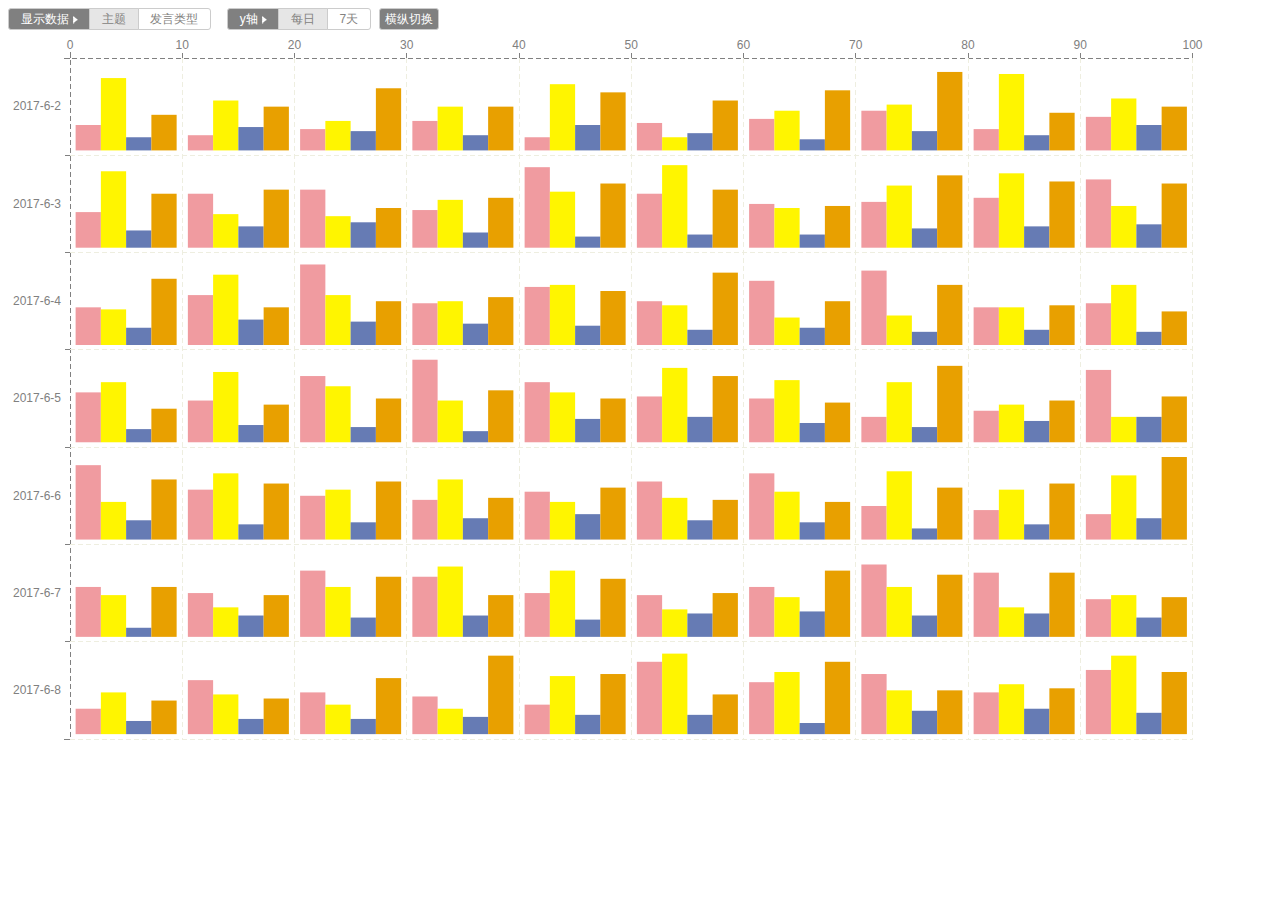
<file: html/2score.html>
﻿<!DOCTYPE html>
<html>
<head>
	<title>矩阵图</title>
	<!-- 引入 Bootstrap -->
    <link href="../css/bootstrap.min.css" rel="stylesheet">
	<link rel="stylesheet" href="../css/2score.css" />
	<link rel="stylesheet" href="../css/layui.css" />
</head>
<body>
	<div>
		<div class="buttonn">
			<div class="btn-group btn-group-xs">
				<div class="btn btn-default" style="background:gray;color:white;">&nbsp;&nbsp;显示数据<img src="../img/button.png">&nbsp;&nbsp;</div>
				<button id="b1" type="button" onclick="topicClick()" class="btn btn-default">&nbsp;&nbsp;主题&nbsp;&nbsp;</button>
				<button id="b2" type="button" onclick="classClick()" class="btn btn-default">&nbsp;&nbsp;发言类型&nbsp;&nbsp;</button>
			</div>
		</div>
		<div class="buttonn">
			<div class="btn-group btn-group-xs">
				<div class="btn btn-default" style="background:gray;color:white;">&nbsp;&nbsp;y轴<img src="../img/button.png">&nbsp;&nbsp;</div>
				<button id="b3" type="button" onclick="dayClick()" class="btn btn-default">&nbsp;&nbsp;每日&nbsp;&nbsp;</button>
				<button id="b4" type="button" onclick="weekClick()" class="btn btn-default">&nbsp;&nbsp;7天&nbsp;&nbsp;</button>
			</div>
		</div>
		<button id="b5" type="button" onclick="turnClick()" class="btn btn-default btn-xs">横纵切换</button>
	</div>
</body>
<!--[if lt IE 9]>
   <script src="https://oss.maxcdn.com/libs/html5shiv/3.7.0/html5shiv.js"></script>
   <script src="https://oss.maxcdn.com/libs/respond.js/1.3.0/respond.min.js"></script>
<![endif]-->
<script src="../js/jquery.min.js"></script>
<script src="../js/D3/scoreView.js"></script>
<script src = "../js/d3.min.js" charset = "utf-8"></script>
<script src = "../js/DOM/scoreHtml.js"></script>
</html>
</file>
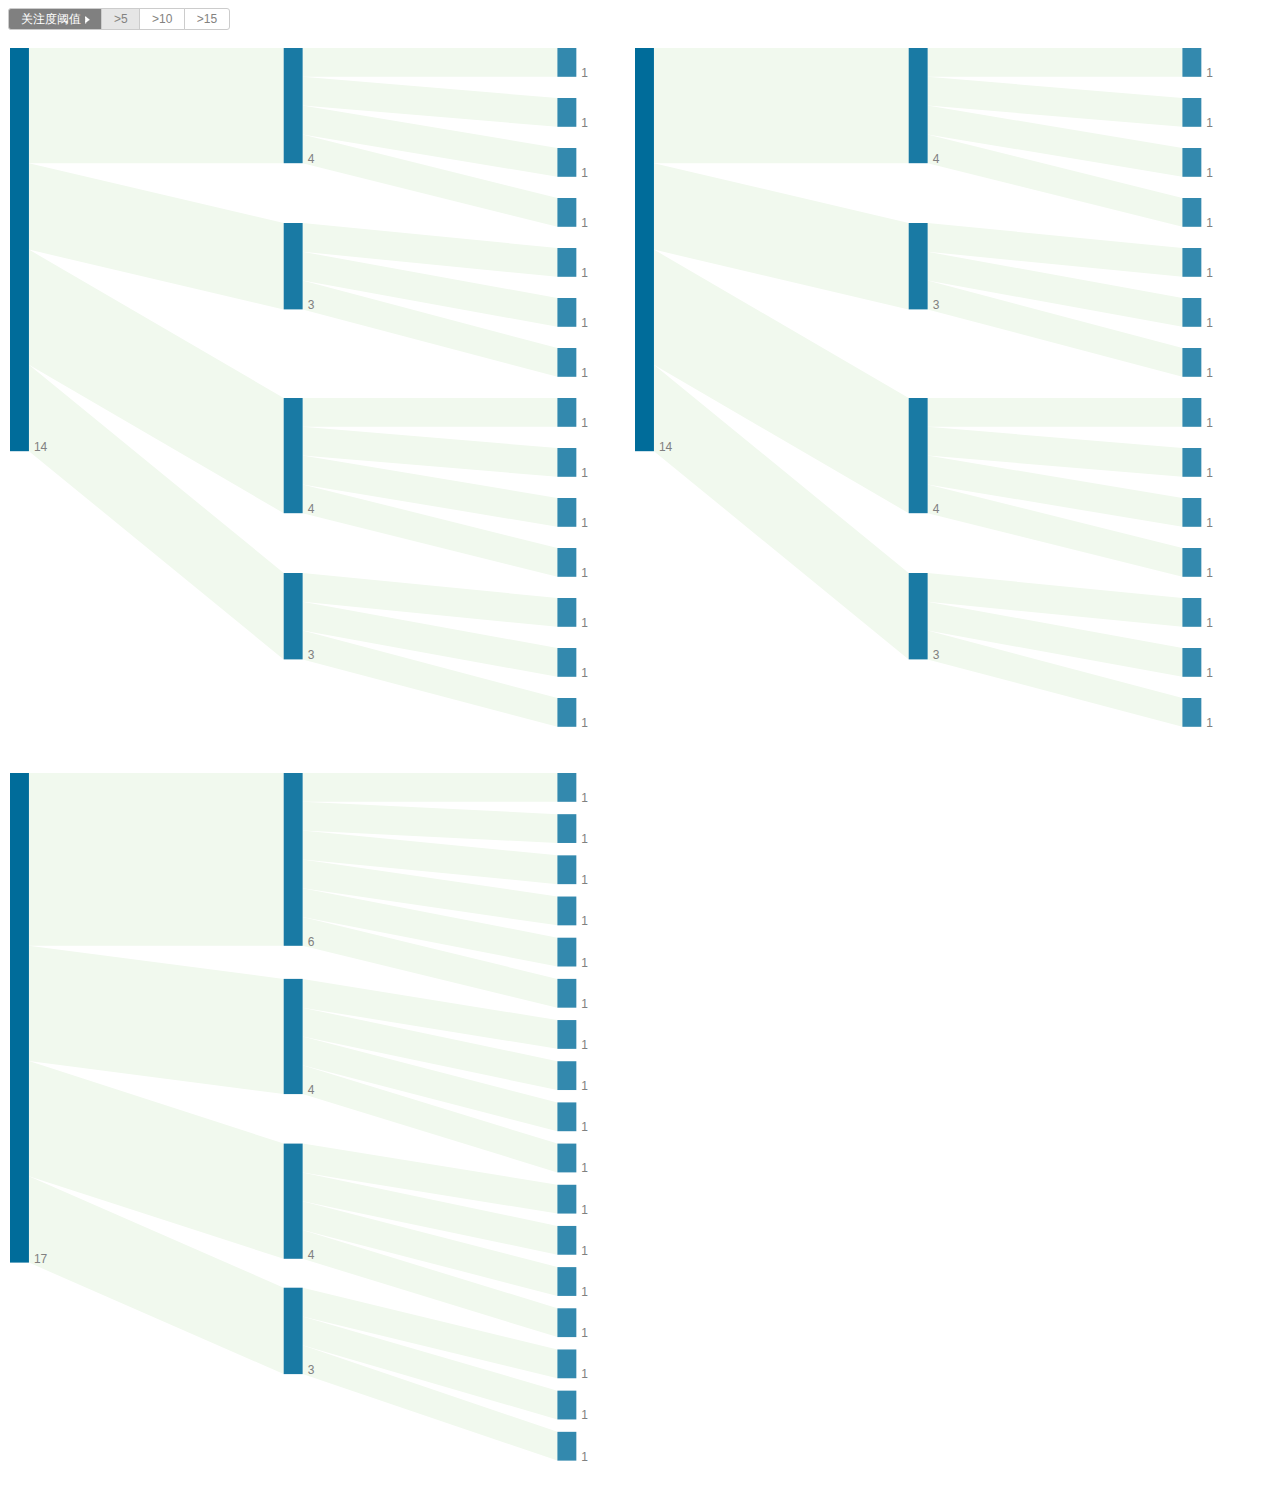
<file: html/4attention.html>
﻿<!DOCTYPE html>
<html>
<head>
	<title>树状图</title>
	<!-- 引入 Bootstrap -->
    <link href="../css/bootstrap.min.css" rel="stylesheet">
	<link rel="stylesheet" href="../css/4attention.css" />
	<link rel="stylesheet" href="../css/layui.css" />
</head>
<body>
	<div class="buttonn">
		<div class="btn-group  btn-group-xs">
			<div class="btn btn-default" style="background:gray;color:white;">&nbsp;&nbsp;关注度阈值<img src="../img/button.png">&nbsp;&nbsp;</div>
			<button id="b1" type="button" onclick="five()" class="btn btn-default" style="color:#838280;">&nbsp;&nbsp;>5&nbsp;&nbsp;</button>
			<button id="b2" type="button" onclick="ten()" class="btn btn-default" style="color:#838280;">&nbsp;&nbsp;>10&nbsp;&nbsp;</button>
			<button id="b3" type="button" onclick="fifteen()" class="btn btn-default" style="color:#838280;">&nbsp;&nbsp;>15&nbsp;&nbsp;</button>
		</div>
	</div>
	<div class="attent">
	</div>
</body>
<!--[if lt IE 9]>
   <script src="https://oss.maxcdn.com/libs/html5shiv/3.7.0/html5shiv.js"></script>
   <script src="https://oss.maxcdn.com/libs/respond.js/1.3.0/respond.min.js"></script>
<![endif]-->
<script src = "../js/d3.min.js" charset = "utf-8"></script>
<script src="../js/D3/attentView.js"></script>
<script src="../js/D3/attentView_new.js"></script>
<script src="../js/jquery.min.js"></script>
<script src="../js/DOM/attentHtml.js"></script>
</html>
</file>
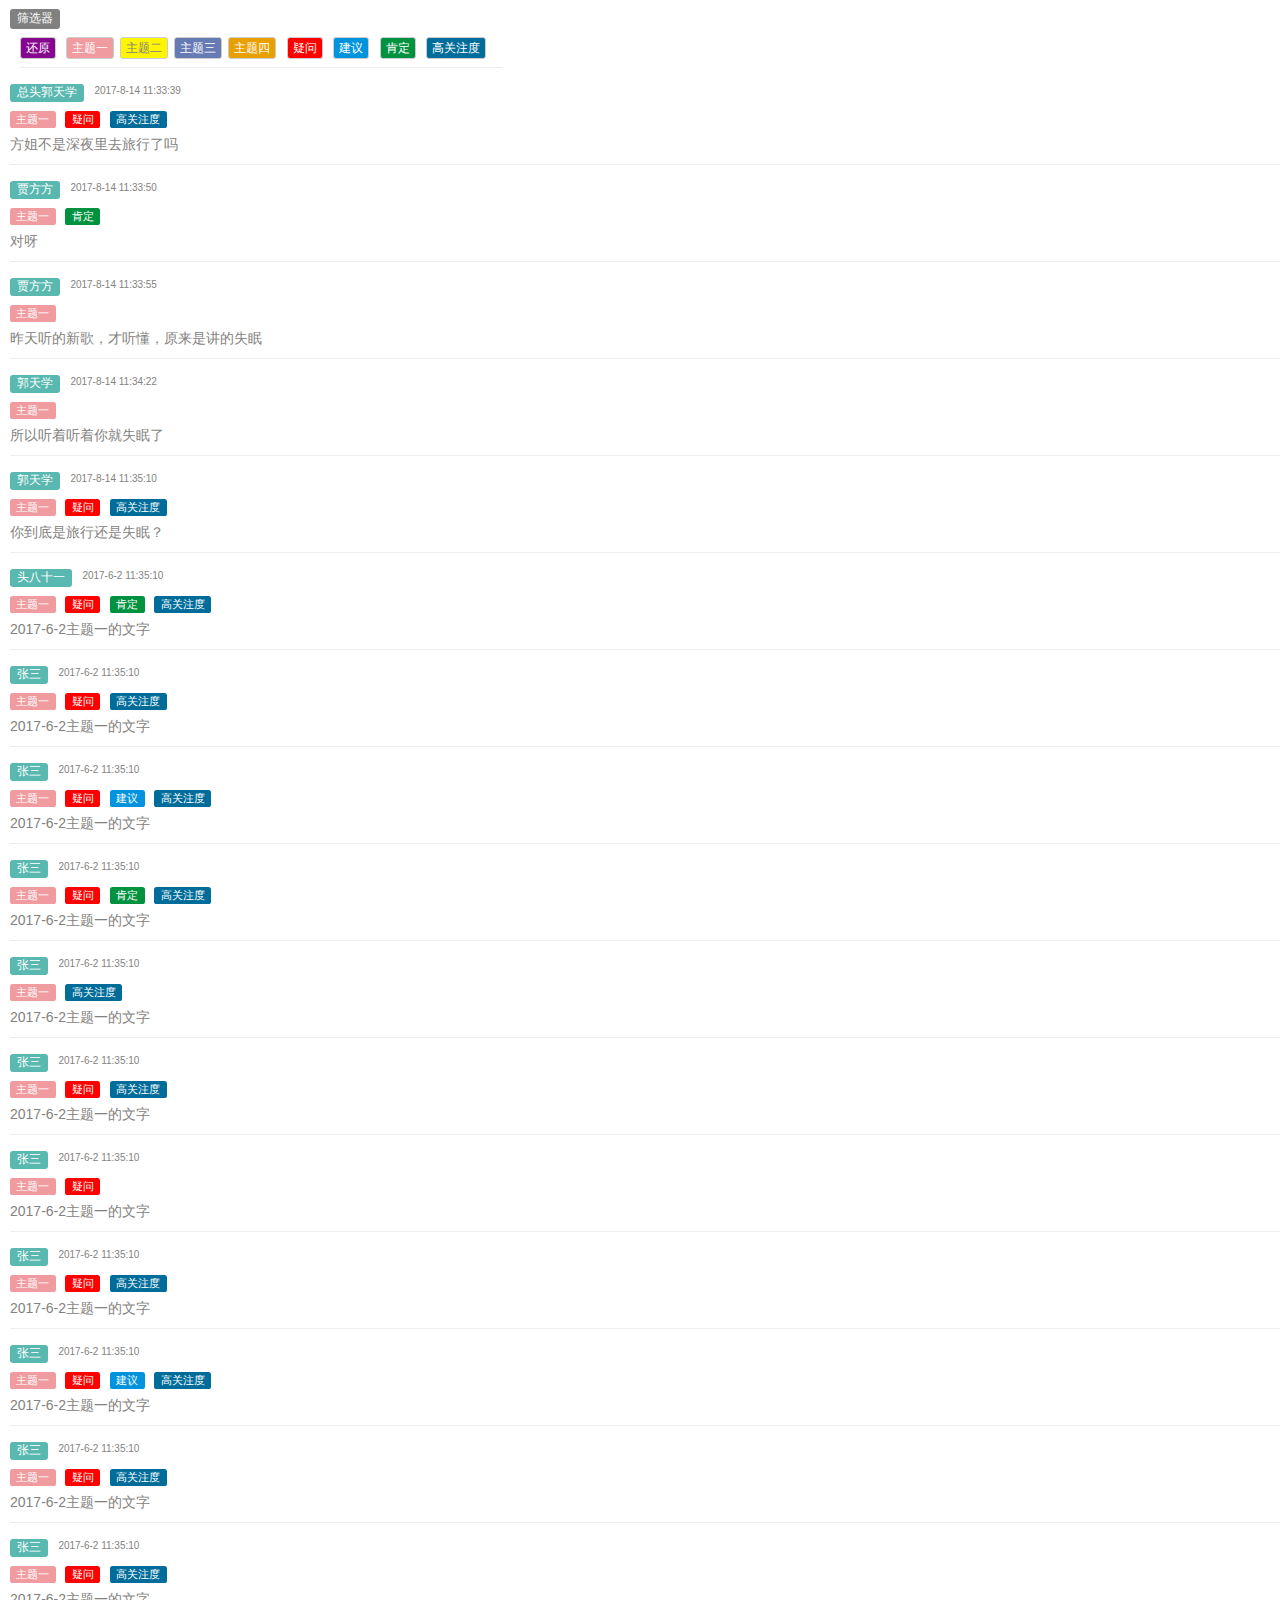
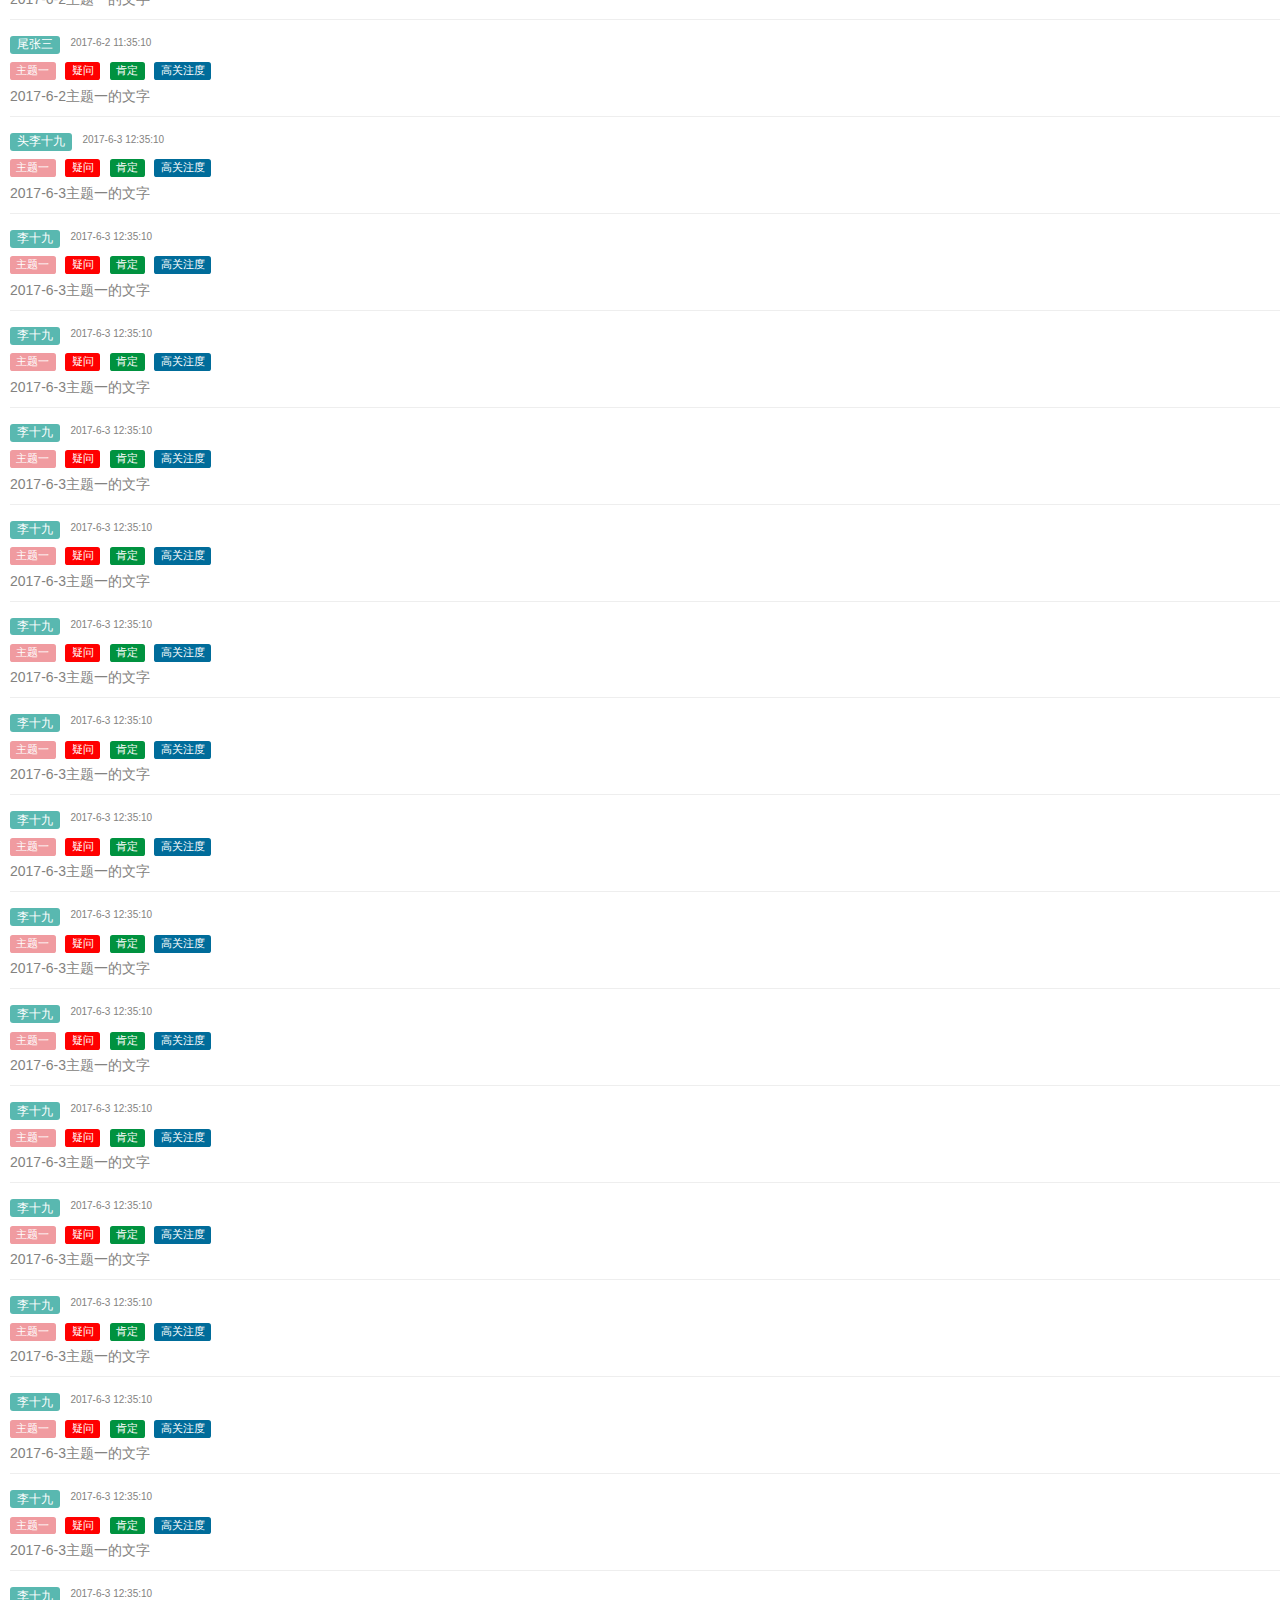
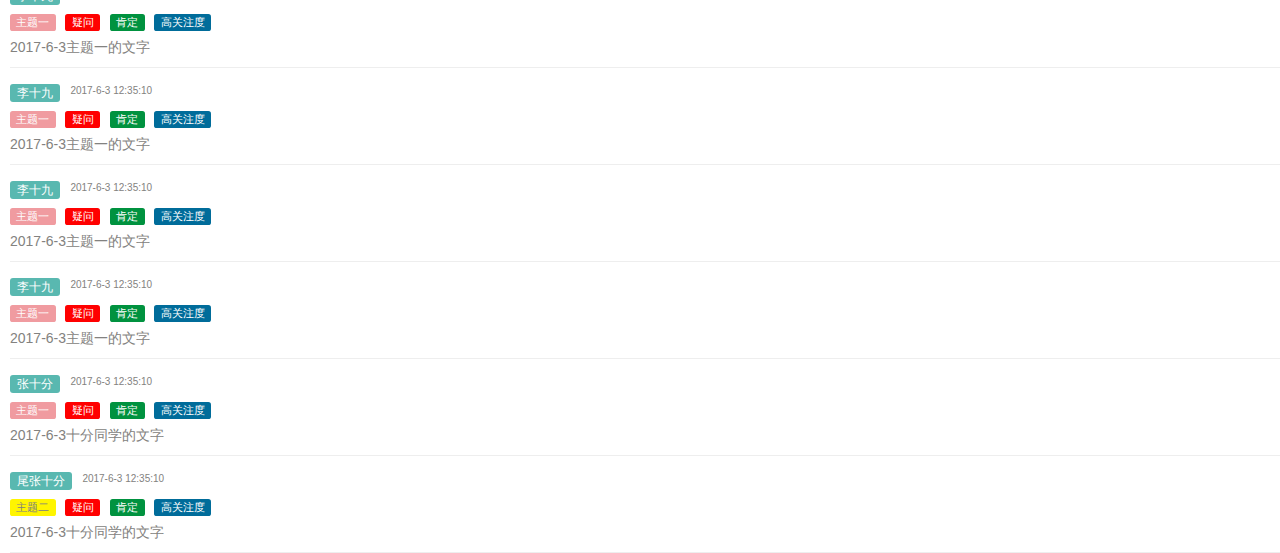
<file: html/5text.html>
﻿<!DOCTYPE html>
<html>
<head>
	<title>源文本</title>
	<!-- 引入 Bootstrap -->
    <link href="../css/bootstrap.min.css" rel="stylesheet">
	<link rel="stylesheet" href="../css/5text.css" />
	<link rel="stylesheet" href="../css/layui.css" />
</head>
<body>
	<div class="filter">
		<div id="tit">
			<span class="label label-default sx">筛选器</span>
		</div>
		<div id="but">
			<button id="back" type="button" onclick="backClick()" class="btn btn-default btn-xs">还原</button>
			<button type="button" class="btn btn-default btn-xs topic">主题</button>
			<button id="yw" type="button" onclick="ywClick()" class="btn btn-default btn-xs">疑问</button>
			<button id="jy" type="button" onclick="jyClick()" class="btn btn-default btn-xs">建议</button>
			<button id="kd" type="button" onclick="kdClick()" class="btn btn-default btn-xs">肯定</button>
			<button id="gz" type="button" onclick="gzClick()" class="btn btn-default btn-xs">高关注度</button>
		</div>
		<HR class="hr"/>
	</div>
	<div id="termPar">
		<div class="term">
			<div class="p1">
				<span class="label label-default">用户名</span><span class="date"></span>
			</div>
			<div class="p2">
				<span class="label label-default zt">主题</span>
				<span class="label label-default yw">疑问</span>
				<span class="label label-default jy">建议</span>
				<span class="label label-default kd">肯定</span>
				<span class="label label-default gz">高关注度</span>
			</div>
			<div class="text">
			</div>
			<HR class="hr"/>
		</div>
	</div>
</body>
<!--[if lt IE 9]>
	<script src="https://oss.maxcdn.com/libs/html5shiv/3.7.0/html5shiv.js"></script>
	<script src="https://oss.maxcdn.com/libs/respond.js/1.3.0/respond.min.js"></script>
<![endif]-->
<script src = "../js/d3.min.js" charset = "utf-8"></script>
<script src="../js/jquery.min.js"></script>
<script src="../js/D3/text.js"></script>
<script src="../js/D3/textButton.js"></script>
<script src="../js/DOM/textHtml.js"></script>
</html>
</file>
<file: css/2score.css>
.axis path,
.axis line,
.axisY1 path,
.axisY1 line{
	fill: none;
	stroke: gray;
	stroke-pic2Width: 1;
	stroke-dasharray: 5,3;
	shape-rendering: crispEdges;
}
.axis text,
.axisY2 text{
	font-family: sans-serif;
	font-size: 12px;
	fill: gray;		
}
.axisY1 text{
	fill: none;
}
.axisY2 path,
.axisY2 line{
	fill: none;
	stroke: none;
}
.dashed{
	fill: none;
	stroke: #EEEEE0;
	stroke-pic2Width: 1;
	stroke-dasharray: 5,3;
	shape-rendering: crispEdges;
}
.rect{
	fill: red;
}
#b5{
	margin: 8px 0px 8px 0px;
	background: gray;
	color: white;
}
</file>
<file: css/layui.css>
﻿html, body{
	background-color: #FFFFFF;
	margin:0;
	height:100%;
	width: 100%;
}
#window12345{
	width: 100%;
	height: 100%
}
#window1234{
	width: 77%;
	height: 100%;
	float: left;
}
#window5{
	width: 22%;
	height: 100%;
	float: right;
	margin-left: 1%;
}
#window12{
	float: left;
	width: 43.7%;
	height: 100%;
	margin-right: 1.3%
}
#window34{
	float: left;
	width: 55%;
	height: 100%;
}
#window1{
	height: 52.7%;
	margin-bottom: 2.8%
}
#window2{
	height: 45%;
}
#window3{
	height: 52.7%;
	margin-bottom: 2.3%
}
#window4{
	height: 45%;
}
#window1,#window2,#window3,#window4,#window5{
    background-color: #FFFFFF;
    border: 1px solid #dee5e7;
    -webkit-box-shadow: 5px 5px 10px rgba(0, 0, 0, .05);
    box-shadow: 5px 5px 10px rgba(0, 0, 0, .05);
}
.header{
	height: 30px;
	background-color: #f4f6f0;
	color: #838280;
	
}
.title{
	float: left;
	padding: 5px 15px;
	font-size: 14px;
	}
.main{

}
.enlarge{
	float: right;
	padding: 5px 15px;
}
.enlarge a:link {
	color: #838280;
}
.enlarge a:hover {
	color: #d9d9d9;
}
.buttonn{
	margin: 8px;
	float: left;
}
.small{
	font-size:12px;
	font-weight: thin;
}
.btn.btn-default{
	color: #838280;
}
.tooltip{
	position: absolute;
	width: 120;
	height: auto;
	font-family: simsun;
	font-size: 14px;
	text-align: center;
	border-width: 1px solid #4c4848;
	color: white;
	background-color: #4c4848;
	border-radius: 5px;
	padding: 5px;
}
.focusLine{
	fill: none;
	stroke: #EEEEE0;
	stroke-width: 10;
	stroke-dasharray: 5,3;
	shape-rendering: crispEdges;
}
.overlay{
	fill: none;
	pointer-events: all;
}
</file>
<file: css/4attention.css>
.node circle {  
  fill: #fff;  
  stroke: steelblue;  
  stroke-width: 1.rectHeight/2px;  
}    
.node {  
  font: 12px sans-serif;  
  fill: gray;
}  
  
.link {  
  fill: none;  
  stroke: #f1f9ee;  
  stroke-width: 1.rectHeight/2px;  
}
.attent{
	clear: left;
}
</file>
<file: css/5text.css>
﻿.filter{
	margin-left: 10px;
	margin-top: 6px;
	font-size: 16px;
	float: left;
	clear: left;
}
#tit{
	clear: left;
}
#but{
	float: right;
}
.sx{
	background-color: gray;
	font-family: inherit;
	font-weight: normal;
	font-size: 12px;
}
.p1{
	margin-left: 10px;
	margin-top: 6px;
	font-size: 16px;
	float: left;
	clear: left;
}
.p1 .label-default{
	background-color: #59b8b0;
	color: white;
	font-family: inherit;
	font-weight: normal;
	float: left;
}
.p2 {
	margin-left: 10px;
	margin-top: 6px;
	margin-bottom: 6px;
	font-size: 14px;
	float: left;
	clear: left;
}
.p2 .label-default{
	color: white;
	font-family: inherit;
	font-weight: normal;
	margin-right: 6px;
}
.p2 .zt{
	background-color: white;
}
.p2 .yw{
	background-color: red;
}
.p2 .jy{
	background-color: #0193de;
}
.p2 .kd{
	background-color: #00923f;
}
.p2 .gz{
	background-color: #006c9a;
}
.date{
	margin-left: 10px;
	float: left;
	font-size: 10px;
	color: #838280;
}
.text{
	margin-left: 10px;
	margin-top: 6px;
	margin-bottom: 6px;
	clear: left;
	color: #838280;
}
.hr{
	width:100%;
	color: #987cb9;
	size: 10;
	margin: 10px;
}
#back{
	margin: 8px 0px 8px 0px;
	background: #86068e;
	color: white;
	font-family: inherit;
	font-weight: normal;
	margin-right: 6px;
}
#yw{
	margin: 8px 0px 8px 0px;
	background: red;
	color: white;
	font-family: inherit;
	font-weight: normal;
	margin-right: 6px;
}
#jy{
	margin: 8px 0px 8px 0px;
	background: #0193de;
	color: white;
	font-family: inherit;
	font-weight: normal;
	margin-right: 6px;
}
#kd{
	margin: 8px 0px 8px 0px;
	background: #00923f;
	color: white;
	font-family: inherit;
	font-weight: normal;
	margin-right: 6px;
}
#gz{
	margin: 8px 0px 8px 0px;
	background: #006c9a;
	color: white;
	font-family: inherit;
	font-weight: normal;
	margin-right: 6px;
}
.topic{
	margin: 8px 0px 8px 0px;
	font-family: inherit;
	font-weight: normal;
	margin-right: 6px;
}
</file>
